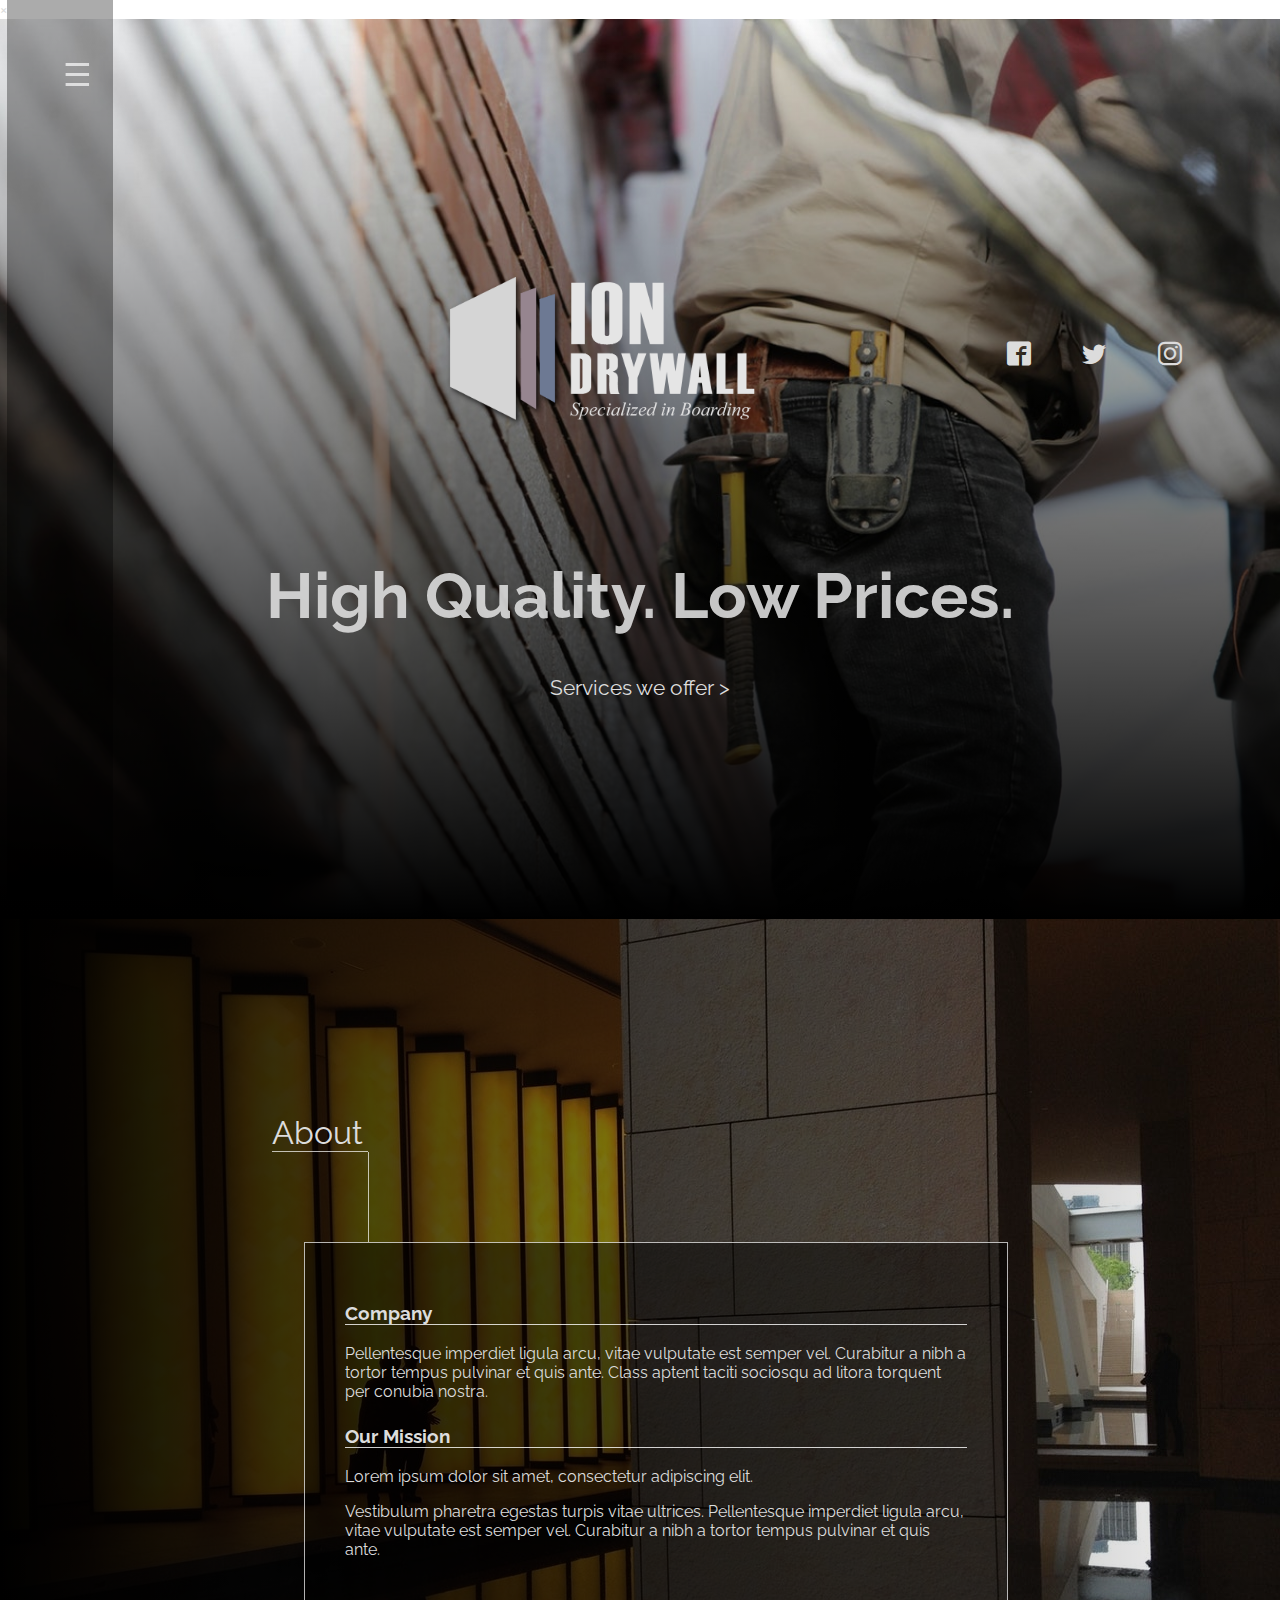
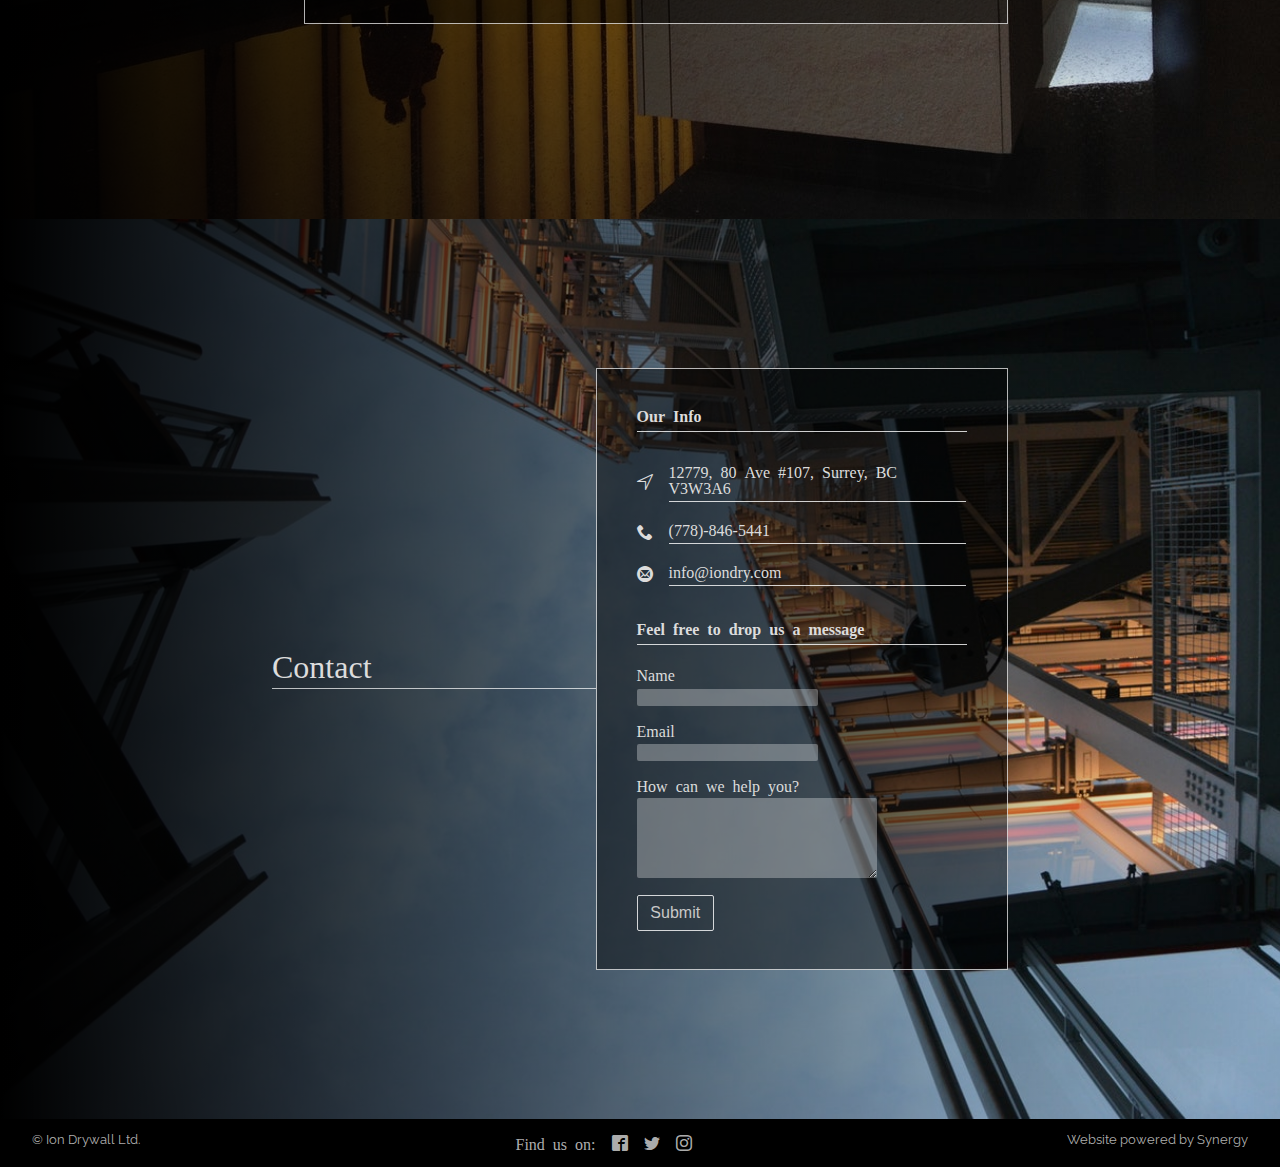
<file: index.html>
<!DOCTYPE html>
<html lang="en">
<head>
    <meta charset="UTF-8">
    <meta name="viewport" content="width=device-width, initial-scale=1">
    <title>Ion Drywall | Home</title>
    <link rel="stylesheet" href="style.css">
    <link rel="stylesheet" href="icomoon/style.css">
    <link rel="stylesheet" href="icomooncancel/style.css">
    <script>
    function openNav() {
    document.getElementById("myNav").style.width = "100%";
    document.getElementById("myNav").style.opacity = "1";
    document.getElementById("side").style.opacity = "0";


    // document.getElementById("sidemenu").style.display = "none";
    }

    function closeNav() {
    document.getElementById("myNav").style.width = "0%";
    // document.getElementById("side").style.opacity = "1";
    // document.getElementById("sidemenu").style.display = "block";
    }

    </script>
    <script src="https://ajax.googleapis.com/ajax/libs/jquery/3.2.1/jquery.min.js"></script>
    <script>
    $(document).ready(function(){

      $(".abt").on("click",function(){
       $("body, html").animate({
       scrollTop: $( ".about").offset().top
     }, 600);

     $('.slider').animate({
       opacity: 0.0
     },100);
      });


      $(".ctct").on("click",function(event){
        event.preventDefault();
       $("body, html").animate({
       scrollTop: $( ".contact").offset().top
     }, 600);

     $('.slider').animate({
       opacity: 0.0
     },100);

      });

    });
    </script>
</head>

<body>
  <a class="closebtn" onclick="closeNav()">&times;</a>
<div id="myNav" class="slider">

  <div class="slider-content">
    <ul>
          <li><a href="index.html">Home</a></li>
          <li><a href="gallery.html">Gallery</a></li>
          <li><a href="#" class="abt">About</a></li>
          <li><a href="services.html">Services</a></li>
          <li><a href="#" class="ctct">Contact</a></li>
        </ul>
  </div>
</div>
<span class="sidemenu" id ="side" onclick="openNav()">&#9776;</span>

  <div class="headerwrapper">
  <header>
    <div class="box">
      <div class="ham">
  </div>
  <div class="logo"></div>
  <div class="socialiconheader">
    <a href="https://www.facebook.com"></a>
    <a href="https://www.twitter.com"></a>
    <a href="https://www.instagram.com"></a>
  </div>
</div>

<div class="menu_mobile">
<ul>

          <li class="home"><span class="hammer"></span><a href="index.html">Home</a></li>
          <li><span class="hammer"></span><a href="gallery.html">Gallery</a></li>
          <li><span class="hammer"></span><a href="#" class="abt">About</a></li>
          <li><span class="hammer"></span><a href="services.html">Services</a></li>
          <li><span class="hammer"></span><a href="#" class="ctct">Contact</a></li>
        </ul>

</div>


      <div class="showcase_heading">
          <h1>High Quality. Low Prices.</h1>
          <a href="services.html">Services we offer ></a>
      </div>
  </header>

  </div>

<main>
  <div class="about" id="about">
    <div class="aboutwrapper">
    <div class="aboutheading">About</div>
    <div class="borderdiv"></div>
    <div class="aboutdetails">
      <section>
      <h3>Company</h3>
      <p>  Pellentesque imperdiet ligula arcu, vitae vulputate est semper vel. Curabitur a nibh a tortor tempus pulvinar et quis ante.
        Class aptent taciti sociosqu ad litora torquent per conubia nostra.</p>
      </section>
      <section>
      <h3>Our Mission</h3>
        <p>Lorem ipsum dolor sit amet, consectetur adipiscing elit.</p> <p>Vestibulum pharetra egestas turpis vitae ultrices.
          Pellentesque imperdiet ligula arcu, vitae vulputate est semper vel. Curabitur a nibh a tortor tempus pulvinar et quis ante.</p>
        </section>
    </div>
    </div>
    </div>

    <div class="contact" id="contact">
      <div class="contactwrapper">
      <div class="contactheading">Contact</div>
      <div class="borderdivindex"></div>
      <div class="contactdetails">
        <h4>Our Info</h4>
      <div class="boxes"><span class="address"></span><p class="details">12779, 80 Ave #107, Surrey, BC V3W3A6</p></div>
      <div class="boxes"><span class="phone"></span><p class="details">(778)-846-5441</p></div>
      <div class="boxes"><span class="Email"></span><p class="details">info@iondry.com</p></div>
        <h4 class="feelfree">Feel free to drop us a message</h4>
        <form id="contact" action="https://formspree.io/soniccrackle17@gmail.com" method="post">
            <div class="name">
  					<div class="label"><label id="name">Name</label><br></div>
  					<input type="text" name="Name"><br>
  					</div>
  					<div class="email">
  					<div class="label"><label id="email">Email</label><br></div>
  					<input type="email" name="Email"><br>
  					</div>
  					<div class="description">
  					<div class="label"><label id="descrption">How can we help you?</label><br></div>
  					<textarea name="description"></textarea>
  					</div>
  					<button type="submit" value="send">Submit</button>
				</form>

      </div>
    </div>
  </div>
</main>

<footer>
<div>
  <p class="copyright">© Ion Drywall Ltd. </p>
</div>
  <div class="socialiconfooter">
      <p>Find us on:</p>
    <a href="https://www.facebook.com"></a>
    <a href="https://www.twitter.com"></a>
    <a href="https://www.instagram.com"></a>
  </div>
<div>
  <p class="poweredby">Website powered by Synergy</p>
</div>

</footer>
</html>
</file>
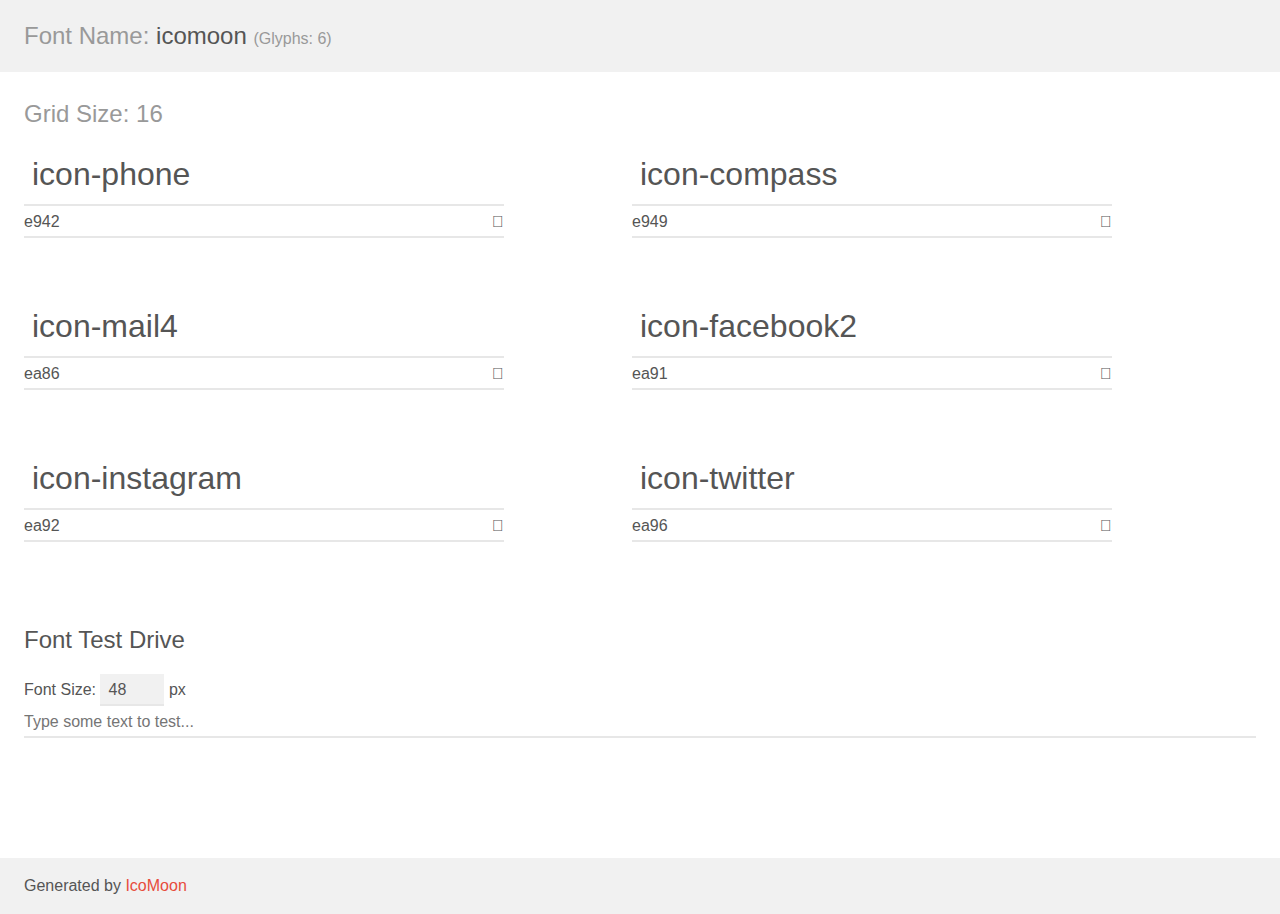
<file: icomoon/demo.html>
<!doctype html>
<html>
<head>
    <meta charset="utf-8">
    <title>IcoMoon Demo</title>
    <meta name="description" content="An Icon Font Generated By IcoMoon.io">
    <meta name="viewport" content="width=device-width, initial-scale=1">
    <link rel="stylesheet" href="demo-files/demo.css">
    <link rel="stylesheet" href="style.css"></head>
<body>
    <div class="bgc1 clearfix">
        <h1 class="mhmm mvm"><span class="fgc1">Font Name:</span> icomoon <small class="fgc1">(Glyphs:&nbsp;6)</small></h1>
    </div>
    <div class="clearfix mhl ptl">
        <h1 class="mvm mtn fgc1">Grid Size: 16</h1>
        <div class="glyph fs1">
            <div class="clearfix bshadow0 pbs">
                <span class="icon-phone">
                
                </span>
                <span class="mls"> icon-phone</span>
            </div>
            <fieldset class="fs0 size1of1 clearfix hidden-false">
                <input type="text" readonly value="e942" class="unit size1of2" />
                <input type="text" maxlength="1" readonly value="&#xe942;" class="unitRight size1of2 talign-right" />
            </fieldset>
            <div class="fs0 bshadow0 clearfix hidden-true">
                <span class="unit pvs fgc1">liga: </span>
                <input type="text" readonly value="phone, telephone" class="liga unitRight" />
            </div>
        </div>
        <div class="glyph fs1">
            <div class="clearfix bshadow0 pbs">
                <span class="icon-compass">
                
                </span>
                <span class="mls"> icon-compass</span>
            </div>
            <fieldset class="fs0 size1of1 clearfix hidden-false">
                <input type="text" readonly value="e949" class="unit size1of2" />
                <input type="text" maxlength="1" readonly value="&#xe949;" class="unitRight size1of2 talign-right" />
            </fieldset>
            <div class="fs0 bshadow0 clearfix hidden-true">
                <span class="unit pvs fgc1">liga: </span>
                <input type="text" readonly value="compass, direction" class="liga unitRight" />
            </div>
        </div>
        <div class="glyph fs1">
            <div class="clearfix bshadow0 pbs">
                <span class="icon-mail4">
                
                </span>
                <span class="mls"> icon-mail4</span>
            </div>
            <fieldset class="fs0 size1of1 clearfix hidden-false">
                <input type="text" readonly value="ea86" class="unit size1of2" />
                <input type="text" maxlength="1" readonly value="&#xea86;" class="unitRight size1of2 talign-right" />
            </fieldset>
            <div class="fs0 bshadow0 clearfix hidden-true">
                <span class="unit pvs fgc1">liga: </span>
                <input type="text" readonly value="mail5, contact5" class="liga unitRight" />
            </div>
        </div>
        <div class="glyph fs1">
            <div class="clearfix bshadow0 pbs">
                <span class="icon-facebook2">
                
                </span>
                <span class="mls"> icon-facebook2</span>
            </div>
            <fieldset class="fs0 size1of1 clearfix hidden-false">
                <input type="text" readonly value="ea91" class="unit size1of2" />
                <input type="text" maxlength="1" readonly value="&#xea91;" class="unitRight size1of2 talign-right" />
            </fieldset>
            <div class="fs0 bshadow0 clearfix hidden-true">
                <span class="unit pvs fgc1">liga: </span>
                <input type="text" readonly value="facebook2, brand11" class="liga unitRight" />
            </div>
        </div>
        <div class="glyph fs1">
            <div class="clearfix bshadow0 pbs">
                <span class="icon-instagram">
                
                </span>
                <span class="mls"> icon-instagram</span>
            </div>
            <fieldset class="fs0 size1of1 clearfix hidden-false">
                <input type="text" readonly value="ea92" class="unit size1of2" />
                <input type="text" maxlength="1" readonly value="&#xea92;" class="unitRight size1of2 talign-right" />
            </fieldset>
            <div class="fs0 bshadow0 clearfix hidden-true">
                <span class="unit pvs fgc1">liga: </span>
                <input type="text" readonly value="instagram, brand12" class="liga unitRight" />
            </div>
        </div>
        <div class="glyph fs1">
            <div class="clearfix bshadow0 pbs">
                <span class="icon-twitter">
                
                </span>
                <span class="mls"> icon-twitter</span>
            </div>
            <fieldset class="fs0 size1of1 clearfix hidden-false">
                <input type="text" readonly value="ea96" class="unit size1of2" />
                <input type="text" maxlength="1" readonly value="&#xea96;" class="unitRight size1of2 talign-right" />
            </fieldset>
            <div class="fs0 bshadow0 clearfix hidden-true">
                <span class="unit pvs fgc1">liga: </span>
                <input type="text" readonly value="twitter, brand16" class="liga unitRight" />
            </div>
        </div>
    </div>

    <!--[if gt IE 8]><!-->
    <div class="mhl clearfix mbl">
        <h1>Font Test Drive</h1>
        <label>
            Font Size: <input id="fontSize" type="number" class="textbox0 mbm"
            min="8" value="48" />
            px
        </label>
        <input id="testText" type="text" class="phl size1of1 mvl"
        placeholder="Type some text to test..." value=""/>
        <div id="testDrive" class="icon-">&nbsp;
        </div>
    </div>
    <!--<![endif]-->
    <div class="bgc1 clearfix">
        <p class="mhl">Generated by <a href="https://icomoon.io/app">IcoMoon</a></p>
    </div>

    <script src="demo-files/demo.js"></script>
</body>
</html>
</file>
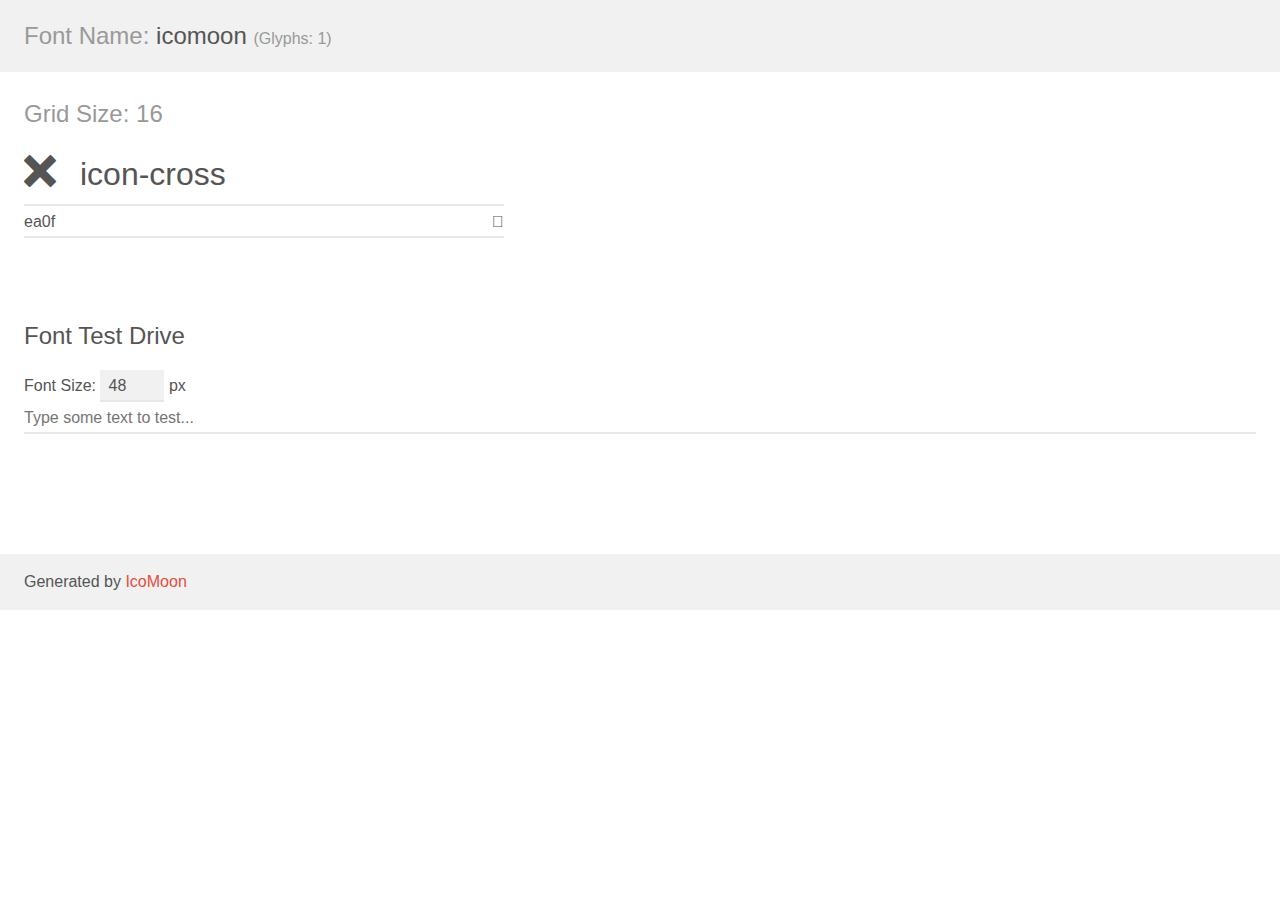
<file: icomooncancel/demo.html>
<!doctype html>
<html>
<head>
    <meta charset="utf-8">
    <title>IcoMoon Demo</title>
    <meta name="description" content="An Icon Font Generated By IcoMoon.io">
    <meta name="viewport" content="width=device-width, initial-scale=1">
    <link rel="stylesheet" href="demo-files/demo.css">
    <link rel="stylesheet" href="style.css"></head>
<body>
    <div class="bgc1 clearfix">
        <h1 class="mhmm mvm"><span class="fgc1">Font Name:</span> icomoon <small class="fgc1">(Glyphs:&nbsp;1)</small></h1>
    </div>
    <div class="clearfix mhl ptl">
        <h1 class="mvm mtn fgc1">Grid Size: 16</h1>
        <div class="glyph fs1">
            <div class="clearfix bshadow0 pbs">
                <span class="icon-cross">
                
                </span>
                <span class="mls"> icon-cross</span>
            </div>
            <fieldset class="fs0 size1of1 clearfix hidden-false">
                <input type="text" readonly value="ea0f" class="unit size1of2" />
                <input type="text" maxlength="1" readonly value="&#xea0f;" class="unitRight size1of2 talign-right" />
            </fieldset>
            <div class="fs0 bshadow0 clearfix hidden-true">
                <span class="unit pvs fgc1">liga: </span>
                <input type="text" readonly value="cross, cancel" class="liga unitRight" />
            </div>
        </div>
    </div>

    <!--[if gt IE 8]><!-->
    <div class="mhl clearfix mbl">
        <h1>Font Test Drive</h1>
        <label>
            Font Size: <input id="fontSize" type="number" class="textbox0 mbm"
            min="8" value="48" />
            px
        </label>
        <input id="testText" type="text" class="phl size1of1 mvl"
        placeholder="Type some text to test..." value=""/>
        <div id="testDrive" class="icon-">&nbsp;
        </div>
    </div>
    <!--<![endif]-->
    <div class="bgc1 clearfix">
        <p class="mhl">Generated by <a href="https://icomoon.io/app">IcoMoon</a></p>
    </div>

    <script src="demo-files/demo.js"></script>
</body>
</html>
</file>
<file: style.css>
@import url('https://fonts.googleapis.com/css?family=Raleway:500,600,700');

*{
box-sizing: border-box;
	}

body{
    margin:0 auto;
		font-family: 'Raleway', sans-serif;
}

img{
    height: auto;
    max-width: 100%;
}

ul{
	list-style-type: none;
}

/*HEADER STYLES-------------------------------------------*/
.headerwrapper{
	width: 100%;
	height: 100vh;
	display: flex;
	justify-content: center;
	margin: 0 auto;
	background: linear-gradient(to top, rgba(0,0,0,1),transparent), url('images/pocket.jpg') no-repeat center;
	background-size: cover;
}

.box{
	display: flex;
	flex-wrap: wrap;
	flex-basis: 100%;
	flex-direction: row;
	justify-content:space-between;
	margin: 0 2rem;
}

header{

	width: 100%;
	max-width: 1200px;
	margin-top: 0px;
	height: 100%;
	align-content: center;
	align-items: flex-start;
}


.logo{
	height: 10rem;
	width: 30%;
	margin-top: 2rem;
	margin-left: 10rem;
	background-image: url("images/ion.png");
	background-position:left;
	background-size: contain;
	background-repeat: no-repeat;
}

.socialiconheader{
	width: 20%;
	display: flex;
	flex-wrap: wrap;
	align-items: flex-start;
	margin-top: 6rem;
	justify-content: space-around;
}

.socialiconheader a{
	border-radius:50%;
	padding: .5rem .5rem;
	text-decoration: none;
	color: rgba(220, 220, 220,1);
	font-size: 1.5rem;
}

.menu_mobile{
	padding: 1rem;
	display: inline;
	/*background-color: rgba(111, 111, 111,0.6);*/
width: 100%;
margin-top:-2rem;
text-align: center;

}
.menu_mobile ul{
	margin-right: 30px;
	display: flex;
	flex-direction: column;
	align-items: center;
}
.menu_mobile li{

display: flex;
flex-direction: row;
color: rgba(255,255,255,0.8);
border-bottom: 1px solid rgba(220,220,220,0.7);
justify-content: center;
height: 2rem;
padding-top: 1rem;
padding-bottom: 2rem;
width: 70%;
}

.menu_mobile li span{
	margin-right: .5rem;
}

.menu_mobile li:last-of-type{
	border:none;
}
.icon-menu{
	position: absolute;
	top:1rem;
	left:-2rem;
	font-size: 2rem;
	/*color:red;*/

}


.icon-cancel-circle{

font-size: 2rem;
padding-left: 2rem;
padding-top: 2rem;
}

.menu_mobile li:hover{
background-color: rgba(111,111,111,0.7);
	transition: 1.2s;

}


.showcase_heading h1{
	font-size: 4rem;
}

.showcase_heading a{
	font-size: 1.3rem;
}

.showcase_heading{
	text-align: center;
	color: rgba(220,220,220,0.9);
	margin-top: 8rem;
}

/*HEADER STYLES END-------------------------------------------*/













/*NAVIGATION STYLES*/

.slider {
    height: 100%;
    width: 0%;
    position: fixed;
    z-index: 1;
    top: 0;
    left: 0;
    background-color: rgba(0,0,0, 0.75);
    overflow-x: hidden;
    transition: 0.6s;
}

.slider li{
	margin-bottom: 1.1rem;
}

.slider li a{
	margin-left: 0;
}

.slider li span{
	float: left;
	padding-top: 1rem;
}
.slider-content {
    position: relative;
    top: 25%;
    width: 100%;
    text-align: center;
    margin-top: 30px;
}

.slider a {
    padding: 8px;
    padding-left: 0;
    text-decoration: none;
    font-size: 25px;
    color: rgba(220,220,220,1);
    display: block;
    transition: 0.3s;
}

.slider a:hover, .slider a:focus {
    color: white;
}

.slider .closebtn {
    position: absolute;
    top: 24px;
    left: 3.7rem;
    font-size: 60px;
}


@media screen and (max-height: 450px) {

  .slider a {
  	font-size: 20px
  }

  .slider .closebtn {
    font-size: 40px;
    top: 15px;
    right: 35px;
  }

}

.sidemenu{
	position: fixed;
	height: 100vh;
	width: auto;
	background-color: rgba(0,0,0, 0.55);
	cursor:pointer;
	font-size: 2rem;
	padding-top: 3.5rem;
	padding-left: 3.5rem;
	padding-right:1.3rem;
	color: rgba(220,220,220,1); 	
	opacity: 0.6;
	transition: 0.5s all;
}

.sidemenu:hover{
	opacity: 1;
		transition: 0.5s all;
}
/*NAVIGATION STYLES END*/





















/*ABOUT STYLES START------------------------------------------------*/

.aboutwrapper{
	max-width: 1200px;
	height: auto;
	width:70%;
	display: flex;
	flex-direction: column;
	justify-content: center;
}

.aboutheading{
	border-bottom: 1px solid rgba(255,255,255,0.7);
	width: 40%;
	font-size: 2rem;
	width: 6rem;
	margin-left: 5rem;
	color: rgba(220, 220, 220,1);
}

.borderdiv{
	border-left: 1px solid rgba(255,255,255,0.7);;
	margin-left: 11rem;
	height: 10%;
}


.about h3{
	border-bottom: 0.5px solid rgba(255,255,255,0.8);
}

.aboutdetails{
	width: 50%;
	padding:0 auto;
	margin-left: 7rem;
	margin-right: 5rem;
	width: auto;
	font-size: 1rem;
	color: rgba(220, 220, 220,1);
	border: 1px solid rgba(255,255,255,0.7);
	padding: 2.5rem 2.5rem;
	background-color: rgba(0,0,0,0.45);
	text-align: left;
}

a{
	text-decoration: none;
	color: rgba(220, 220, 220,1);
}


.aboutdetails section{
		margin-bottom: 1.5rem;
}

.about{
	background:linear-gradient(to right, rgba(0,0,0,1),transparent), url('images/silhouette.jpeg') no-repeat center;
	background-size: cover;
	height: 100vh;
	display: flex;
	justify-content: center;
}

/*ABOUT STYLES END------------------------------------------------*/





















/*CONTACT STYLES START------------------------------------------------*/
.contactheading{
	border-bottom: 1px solid rgba(255,255,255,0.7);	width: 40%;
	font-size: 2rem;
	margin-left: 5rem;
	padding-bottom: .5rem;
	color: rgba(220, 220, 220,1);
}

.contactdetails{
	width: 50%;
	margin-right: 5rem;
	font-size: 1rem;
	color: rgba(220, 220, 220,1);
	border: 1px solid rgba(255,255,255,0.7);
	padding: 1rem 2.5rem;
	background-color: rgba(0,0,0,0.45);
}

.contactdetails .details{
		border-bottom: 0.5px solid rgba(255,255,255,0.8);
		padding-bottom: 6px;
		width: 90%;
}

.contactwrapper{
	max-width: 1200px;
	width:70%;
	display: flex;
	flex-direction: row;
	align-items: center;
}

.boxes{
	display: flex;
	align-items: center;
}

.boxes p{
	margin: .6rem 0;
}
.feelfree{margin-top: 1.5rem;}

form .name,.email,.description{
	margin-bottom: 1rem;
}

form input, form textarea{
	border-style: none;
	border-radius: 2px;
	background-color: rgba(255,255,255,0.3);
}

form textarea{
	height: 5rem;
	width: 15rem;
}

form .label{
	padding-bottom: .3rem;
}

form button{
	font-size: 1rem;
	background-color: inherit;
	border: 1px solid  rgba(255,255,255,0.8);
	border-radius: 2px;
	padding:.5rem .8rem;
	color: rgba(200, 200, 200,1);
	margin-bottom: 21.28px;
}

.contactdetails h4
{
		border-bottom: 0.5px solid rgba(255,255,255,0.8);
		width: 100%;
		padding-bottom: .5rem;
}

.contact{
	background:linear-gradient(to right, rgba(0,0,0,1),transparent), url('images/highrise.jpeg') no-repeat center;
	background-size: cover;
	height: 100vh;
	display: flex;
	justify-content: center;
	align-content: center;
	align-items: center;
}

/*CONTACT STYLES END------------------------------------------*/
















/*FOOTER STYLES STARTS------------------------------------------*/

footer{
	display: flex;
	flex-direction: row;
	justify-content: space-between;
	background-color: rgba(0,0,0,1);
	color: rgba(220, 220, 220,0.8);
	font-size: 0.8rem;
	padding: 0 2rem 0 2rem;
	flex-wrap: wrap;
	height: auto;
}

footer a:before	 {
	color: rgba(220, 220, 220,0.8);
}

footer .socialiconfooter{
	display: flex;
	justify-content: space-around;
	width: auto;
	font-size: 1rem;
}

footer .socialiconfooter a{
	margin-left: 1rem;
	margin-top: 1rem;
}

.copyright , .poweredby{
	font-size: .8rem;
}

/*FOOTER STYLES ENDS------------------------------------------*/


.borderdivindex{
	display: none;
}

.menutext{
		display: none;
	}

.menu_mobile{
	display: none;
}


/*MEDIA QUERIES--------------------------------------------------*/


@media screen and (max-width: 800px){

	.aboutwrapper, .contactwrapper, .aboutdetails, .contactdetails{
		width: 80%;

	}

	.thumb-viewer{
	display: none;
}
	.socialiconheader{
	display: none;
	}

.logo{
	display: block;
	margin-bottom: 5rem;
	width:600px;
	margin-top: 5rem;
	margin-left: 12rem;
	max-height: 100%;
}


.showcase_heading h1{
	font-size: 3rem;
}

.showcase_heading a{
	font-size: 1rem;
}

.showcase_heading{
	text-align: center;
	color: rgba(220,220,220,0.9);
	margin-top: 0rem;
	width: 65%;
	margin-left: 9.5rem;
}

.servicesheading{
	margin-top: 18rem;
}



	header{
		padding-top: 2.5rem;
		height: 40px;
		background:none;
		margin: 0 auto;
	}

	.contactdetails{
		border:1px solid rgba(220,220,220,1);
		font-size: 1rem;
	}

	.contact{
				background-size: cover;
				height: 100vh;
				width: 100vw;
	}

	.sidemenu{
	position: fixed;
	padding-top: 0;
	display: flex;
	flex-direction: row;
	justify-content: center;
	width: 100%;
	height: auto;
	background-color: rgba(0,0,0, 0.55);
	cursor:pointer;
	font-size: 1.7rem;
	color: rgba(220,220,220,0.6); 
	transition: 0.5s all;	
	opacity: 0.8;
	}

	.sidemenu:hover{
		color: rgba(220,220,220,1); 
		transition: 0.5s all;
		opacity: 1;
	}
	


	.headerwrapper,.about.,.contact{
		height: 100vh;
		width: 100vw;
	}

	footer{
		display: flex;
		flex-direction: column;
		align-items: flex-start;
	}

	footer p {
		margin: .6rem auto;
	}
}





















@media screen and (max-width: 600px){

	.aboutwrapper, .contactwrapper, .aboutdetails, .contactdetails{
		width: 80%;
		height: auto;
	}

	.socialiconheader{
	display: none;
	}
	.about,.contact{
		padding-bottom: 5%;
		height: auto;
	}

.logo{
	display: block;
	margin:0 auto;
	margin-bottom: 0;
	width:300px;
	max-height: 100%;
}


.showcase_heading h1{
	font-size: 2rem;
}

.showcase_heading a{
	font-size: 1.3rem;
}

.showcase_heading{
	text-align: center;
	color: rgba(220,220,220,0.9);
	margin-top: 4.5rem;
	width: 65%;
	margin-left: 5rem;
}



	header{
		padding-top: 2.5rem;
		height: 40px;
		background:none;
		margin: 0 auto;
	}

	.contactdetails{
		border:1px solid rgba(220,220,220,1);
		font-size: 1rem;
	}

.contactwrapper{
	max-width: 1200px;
	width:70%;
	display: flex;
	flex-direction: column;
}

.contactdetails,.aboutdetails{
	width: auto;
	margin-right: 0px;
	margin-left:1rem; 
}

.aboutheading, .contactheading{
	margin-left: 0px;
	margin-bottom: .2rem;
	border-bottom: none;
}

.borderdivindex{
	display: block;
	width: 1px;
	height: 2rem;
	border-left: 1.2px solid rgba(220,220,220,0.7);
}

.aboutheading{
	margin-left: 8rem;
}
.borderdiv{
	height: 5%;
}

}
</file>
<file: icomoon/style.css>
@font-face {
  font-family: 'icomoon';
  src:  url('fonts/icomoon.eot?xrfs34');
  src:  url('fonts/icomoon.eot?xrfs34#iefix') format('embedded-opentype'),
    url('fonts/icomoon.ttf?xrfs34') format('truetype'),
    url('fonts/icomoon.woff?xrfs34') format('woff'),
    url('fonts/icomoon.svg?xrfs34#icomoon') format('svg');
  font-weight: normal;
  font-style: normal;
}

[class^="icon-"], [class*=" icon-"],.contact,.contactdetails,.socialiconheader,.socialiconfooter {
  /* use !important to prevent issues with browser extensions that change fonts */
  font-family: 'icomoon' !important;
  speak: none;
  font-style: normal;
  font-weight: normal;
  font-variant: normal;
  text-transform: none;
  line-height: 1;

  /* Better Font Rendering =========== */
  -webkit-font-smoothing: antialiased;
  -moz-osx-font-smoothing: grayscale;
}

.phone:before {
  content: "\e942";
  margin-right: 1rem;
}
.address:before {
  content: "\e949";
    margin-right: 1rem;
}
.Email:before {
  content: "\ea86";
    margin-right: 1rem;
}


a[href*="facebook"]:before {
  content: "\ea91";
}
a[href*="instagram"]:before  {
  content: "\ea92";
}
a[href*="twitter"]:before  {
  content: "\ea96";
}
</file>
<file: icomooncancel/style.css>
@font-face {
  font-family: 'icomoon';
  src:  url('fonts/icomoon.eot?i4r323');
  src:  url('fonts/icomoon.eot?i4r323#iefix') format('embedded-opentype'),
    url('fonts/icomoon.ttf?i4r323') format('truetype'),
    url('fonts/icomoon.woff?i4r323') format('woff'),
    url('fonts/icomoon.svg?i4r323#icomoon') format('svg');
  font-weight: normal;
  font-style: normal;
}

[class^="icon-"], [class*=" icon-"] {
  /* use !important to prevent issues with browser extensions that change fonts */
  font-family: 'icomoon' !important;
  speak: none;
  font-style: normal;
  font-weight: normal;
  font-variant: normal;
  text-transform: none;
  line-height: 1;

  /* Better Font Rendering =========== */
  -webkit-font-smoothing: antialiased;
  -moz-osx-font-smoothing: grayscale;
}

.icon-cross:before {
  content: "\ea0f";
}
</file>
<file: icomoon/demo-files/demo.css>
body {
  padding: 0;
  margin: 0;
  font-family: sans-serif;
  font-size: 1em;
  line-height: 1.5;
  color: #555;
  background: #fff;
}
h1 {
  font-size: 1.5em;
  font-weight: normal;
}
small {
  font-size: .66666667em;
}
a {
  color: #e74c3c;
  text-decoration: none;
}
a:hover, a:focus {
  box-shadow: 0 1px #e74c3c;
}
.bshadow0, input {
  box-shadow: inset 0 -2px #e7e7e7;
}
input:hover {
  box-shadow: inset 0 -2px #ccc;
}
input, fieldset {
  font-family: sans-serif;
  font-size: 1em;
  margin: 0;
  padding: 0;
  border: 0;
}
input {
  color: inherit;
  line-height: 1.5;
  height: 1.5em;
  padding: .25em 0;
}
input:focus {
  outline: none;
  box-shadow: inset 0 -2px #449fdb;
}
.glyph {
  font-size: 16px;
  width: 15em;
  padding-bottom: 1em;
  margin-right: 4em;
  margin-bottom: 1em;
  float: left;
  overflow: hidden;
}
.liga {
  width: 80%;
  width: calc(100% - 2.5em);
}
.talign-right {
  text-align: right;
}
.talign-center {
  text-align: center;
}
.bgc1 {
  background: #f1f1f1;
}
.fgc1 {
  color: #999;
}
.fgc0 {
  color: #000;
}
p {
  margin-top: 1em;
  margin-bottom: 1em;
}
.mvm {
  margin-top: .75em;
  margin-bottom: .75em;
}
.mtn {
  margin-top: 0;
}
.mtl, .mal {
  margin-top: 1.5em;
}
.mbl, .mal {
  margin-bottom: 1.5em;
}
.mal, .mhl {
  margin-left: 1.5em;
  margin-right: 1.5em;
}
.mhmm {
  margin-left: 1em;
  margin-right: 1em;
}
.mls {
  margin-left: .25em;
}
.ptl {
  padding-top: 1.5em;
}
.pbs, .pvs {
  padding-bottom: .25em;
}
.pvs, .pts {
  padding-top: .25em;
}
.unit {
  float: left;
}
.unitRight {
  float: right;
}
.size1of2 {
  width: 50%;
}
.size1of1 {
  width: 100%;
}
.clearfix:before, .clearfix:after {
  content: " ";
  display: table;
}
.clearfix:after {
  clear: both;
}
.hidden-true {
  display: none;
}
.textbox0 {
  width: 3em;
  background: #f1f1f1;
  padding: .25em .5em;
  line-height: 1.5;
  height: 1.5em;
}
#testDrive {
  display: block;
  padding-top: 24px;
  line-height: 1.5;
}
.fs0 {
  font-size: 16px;
}
.fs1 {
  font-size: 32px;
}
</file>
<file: icomooncancel/demo-files/demo.css>
body {
  padding: 0;
  margin: 0;
  font-family: sans-serif;
  font-size: 1em;
  line-height: 1.5;
  color: #555;
  background: #fff;
}
h1 {
  font-size: 1.5em;
  font-weight: normal;
}
small {
  font-size: .66666667em;
}
a {
  color: #e74c3c;
  text-decoration: none;
}
a:hover, a:focus {
  box-shadow: 0 1px #e74c3c;
}
.bshadow0, input {
  box-shadow: inset 0 -2px #e7e7e7;
}
input:hover {
  box-shadow: inset 0 -2px #ccc;
}
input, fieldset {
  font-family: sans-serif;
  font-size: 1em;
  margin: 0;
  padding: 0;
  border: 0;
}
input {
  color: inherit;
  line-height: 1.5;
  height: 1.5em;
  padding: .25em 0;
}
input:focus {
  outline: none;
  box-shadow: inset 0 -2px #449fdb;
}
.glyph {
  font-size: 16px;
  width: 15em;
  padding-bottom: 1em;
  margin-right: 4em;
  margin-bottom: 1em;
  float: left;
  overflow: hidden;
}
.liga {
  width: 80%;
  width: calc(100% - 2.5em);
}
.talign-right {
  text-align: right;
}
.talign-center {
  text-align: center;
}
.bgc1 {
  background: #f1f1f1;
}
.fgc1 {
  color: #999;
}
.fgc0 {
  color: #000;
}
p {
  margin-top: 1em;
  margin-bottom: 1em;
}
.mvm {
  margin-top: .75em;
  margin-bottom: .75em;
}
.mtn {
  margin-top: 0;
}
.mtl, .mal {
  margin-top: 1.5em;
}
.mbl, .mal {
  margin-bottom: 1.5em;
}
.mal, .mhl {
  margin-left: 1.5em;
  margin-right: 1.5em;
}
.mhmm {
  margin-left: 1em;
  margin-right: 1em;
}
.mls {
  margin-left: .25em;
}
.ptl {
  padding-top: 1.5em;
}
.pbs, .pvs {
  padding-bottom: .25em;
}
.pvs, .pts {
  padding-top: .25em;
}
.unit {
  float: left;
}
.unitRight {
  float: right;
}
.size1of2 {
  width: 50%;
}
.size1of1 {
  width: 100%;
}
.clearfix:before, .clearfix:after {
  content: " ";
  display: table;
}
.clearfix:after {
  clear: both;
}
.hidden-true {
  display: none;
}
.textbox0 {
  width: 3em;
  background: #f1f1f1;
  padding: .25em .5em;
  line-height: 1.5;
  height: 1.5em;
}
#testDrive {
  display: block;
  padding-top: 24px;
  line-height: 1.5;
}
.fs0 {
  font-size: 16px;
}
.fs1 {
  font-size: 32px;
}
</file>
